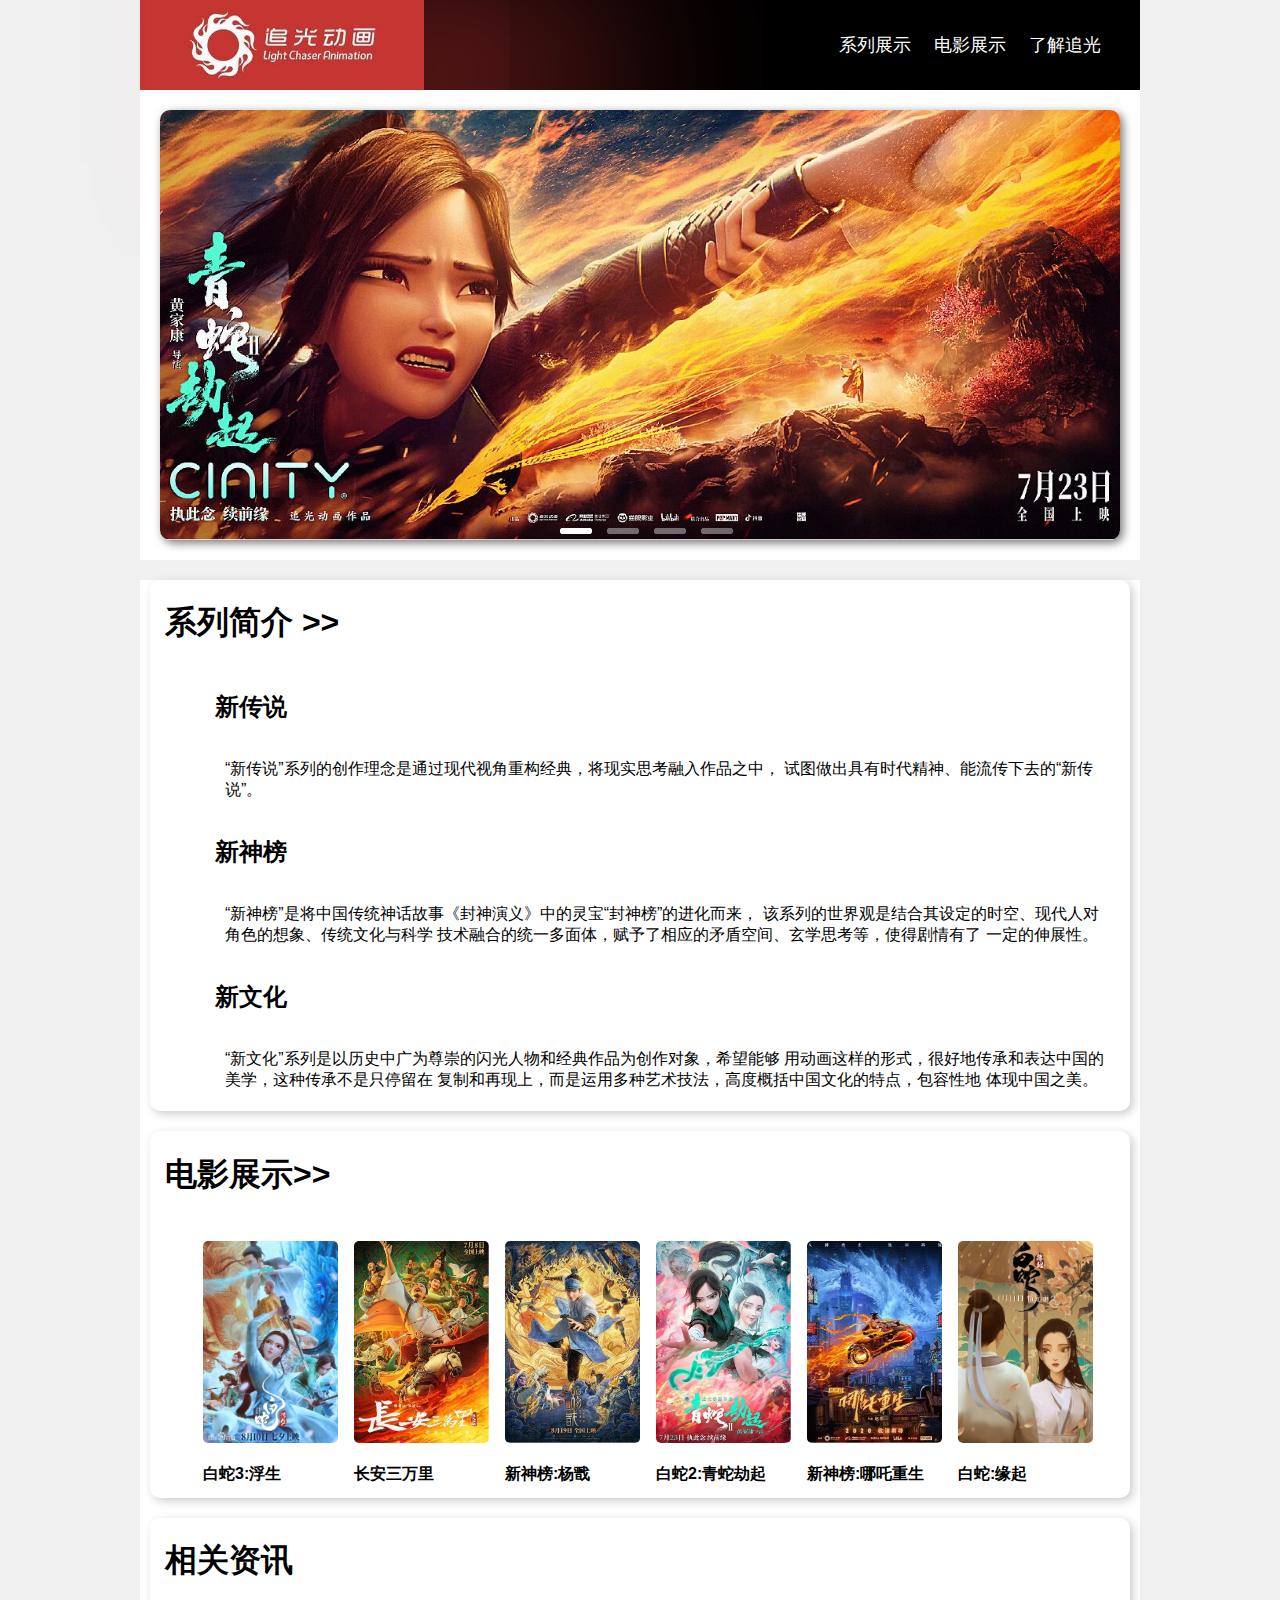
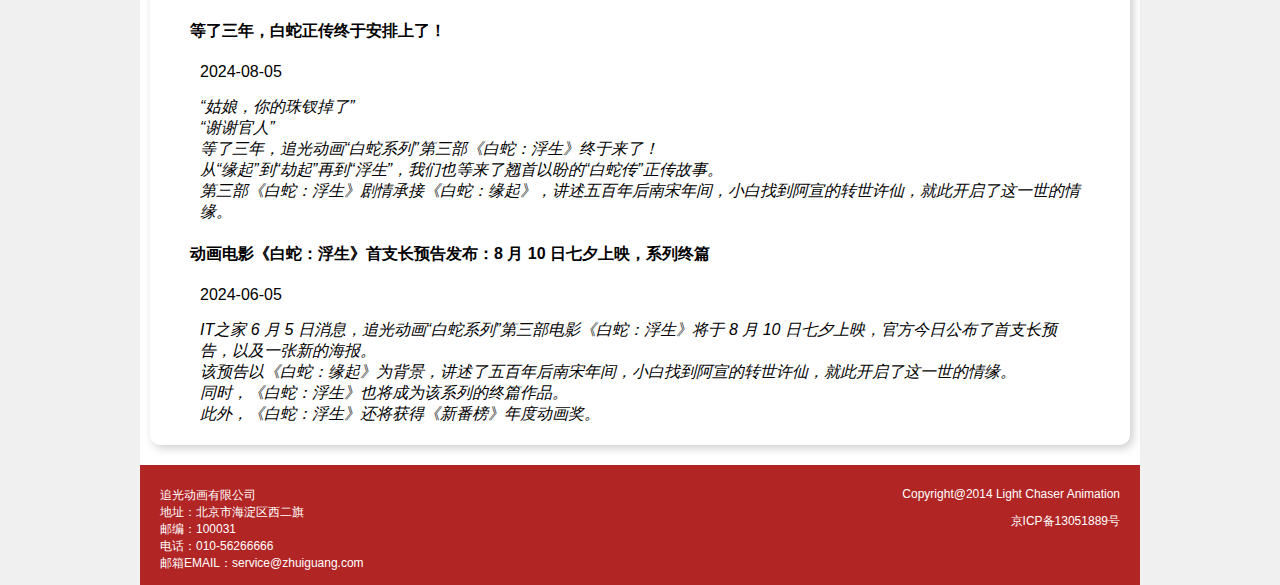
<file: index.html>
<!DOCTYPE html>
<html lang="en">
<head>
    <meta charset="UTF-8">
    <meta name="viewport" content="width=device-width, initial-scale=1.0">
    <title>我的追光</title>
    <link rel="stylesheet" href="css\index.css">
    <link rel="stylesheet" href="css\index_header.css">
    <link rel="stylesheet" href="css\index_banner.css">
    <script type="text/javascript" src="js\index_banner.js"></script>
    <link rel="stylesheet" href="css\index_content.css">
    <link rel="stylesheet" href="css\index_footer.css">
</head>
<body>
    <div id="header">
        <div class="logo">
            <a href="http://www.zhuiguang.com/">
                <img src="images\zg_logo1.jpg" alt="loge" title="前往官网">
            </a>
        </div>
        <div class="nav">
            <div class="nav_item">
                <a href="series.html">系列展示</a>
            </div>
            <div class="nav_item">
                <a href="movies.html">电影展示</a>
            </div>
            <div class="nav_item">
                <a href="aboutus.html">了解追光</a>
            </div>
        </div>
    </div>
    <div id="banner">
        <div class="banner_pic" id="=banner_pic">
            <div class="current">
                <img src="images\baishe2-4.jpg" alt="白蛇2:青蛇劫起">
            </div>
            <div class="pic">
                <img src="images\baishe3-5.jpg" alt="白蛇3:浮生">
            </div>
            <div class="pic">
                <img src="images\changan-01.jpg" alt="长安三万里">
            </div>
            <div class="pic">
                <img src="images\yangjian-1.jpg" alt="新神榜:杨戬">
            </div>
        </div>
        <ol id="button">
            <li class="current"></li>
            <li class="but"></li>
            <li class="but"></li>
            <li class="but"></li>
        </ol>
    </div>
    <div id="content">
        <div class="series">
            <div class="part_title">
                <a href="series.html">
                    <h1>系列简介 >></h1>
                </a>
            </div>
            <div class="series_item">
                <a href="series.html#series1">
                    <div class="series_title">
                        <h2>新传说</h2>
                    </div>
                    <div class="series_info">
                        <p>“新传说”系列的创作理念是通过现代视角重构经典，将现实思考融入作品之中，
                            试图做出具有时代精神、能流传下去的“新传说”。</p>
                    </div>
                </a>
            </div>
            <div class="series_item">
                <a href="series.html#series2">
                    <div class="series_title">
                        <h2>新神榜</h2>
                    </div>
                    <div class="series_info">
                        <p>“新神榜”是将中国传统神话故事《封神演义》中的灵宝“封神榜”的进化而来，
                            该系列的世界观是结合其设定的时空、现代人对角色的想象、传统文化与科学
                            技术融合的统一多面体，赋予了相应的矛盾空间、玄学思考等，使得剧情有了
                            一定的伸展性。</p>
                    </div>
                </a>
            </div>
            <div class="series_item">
                <a href="series.html#series3">
                    <div class="series_title">
                        <h2>新文化</h2>
                    </div>
                    <div class="series_info">
                        <p>“新文化”系列是以历史中广为尊崇的闪光人物和经典作品为创作对象，希望能够
                            用动画这样的形式，很好地传承和表达中国的美学，这种传承不是只停留在
                            复制和再现上，而是运用多种艺术技法，高度概括中国文化的特点，包容性地
                            体现中国之美。</p>
                    </div>
                </a>
            </div>
        </div>
        <div class="movies">
            <div class="part_title">
                <a href="movies.html">
                    <h1>电影展示>></h1>
                </a>
            </div>
            <div class="movies_list">
                <div class="movies_list_item">
                    <a href="movie_baishe3.html">
                        <div class="movies_list_item_pic">
                            <img src="images\baishe3-1.png" alt="白蛇3:浮生">
                        </div>
                        <div class="movies_list_item_name">
                            <h4>白蛇3:浮生</h4>
                        </div>
                    </a>
                </div>
                <div class="movies_list_item">
                    <a href="movie_baishe3.html">
                        <div class="movies_list_item_pic">
                            <img src="images\changan-1(1).jpg" alt="长安三万里">
                        </div>
                        <div class="movies_list_item_name">
                            <h4>长安三万里</h4>
                        </div>
                    </a>
                </div>
                <div class="movies_list_item">
                    <a href="movie_baishe3.html">
                        <div class="movies_list_item_pic">
                            <img src="images\yangjian-2(1).jpg" alt="新神榜:杨戬">
                        </div>
                        <div class="movies_list_item_name">
                            <h4>新神榜:杨戬</h4>
                        </div>
                    </a> 
                </div>
                <div class="movies_list_item">
                    <a href="movie_baishe2.html">
                        <div class="movies_list_item_pic">
                            <img src="images\baishe2-2.jpg" alt="白蛇2:青蛇劫起">
                        </div>
                        <div class="movies_list_item_name">
                            <h4>白蛇2:青蛇劫起</h4>
                        </div>
                    </a>
                </div>
                <div class="movies_list_item">
                    <a href="movie_baishe2.html">
                        <div class="movies_list_item_pic">
                            <img src="images\nezha-1(1).jpg" alt="新神榜:哪吒重生">
                        </div>
                        <div class="movies_list_item_name">
                            <h4>新神榜:哪吒重生</h4>
                        </div>
                    </a>
                </div>
                <div class="movies_list_item">
                    <a href="movie_baishe1.html">
                        <div class="movies_list_item_pic">
                            <img src="images\baishe1-2.jpg" alt="白蛇:缘起">
                        </div>
                        <div class="movies_list_item_name">
                            <h4>白蛇:缘起</h4>
                        </div>
                    </a>
                </div>
            </div>
        </div>
        <div class="news">
            <div class="part_title">
                <h1>相关资讯</h1>
            </div>
            <div class="news_list">
                <div class="news_list_item">
                    <div class="news_list_item_headline">
                        <h4>等了三年，白蛇正传终于安排上了！</h4>
                    </div>
                    <div class="news_list_item_time">
                        <p>2024-08-05</p>
                    </div>
                    <div class="news_list_item_content">
                        <a href="https://news.qq.com/rain/a/20240805A03J7S00">
                            <p>
                                “姑娘，你的珠钗掉了”<br>
                                “谢谢官人”<br>
                                等了三年，追光动画“白蛇系列”第三部《白蛇：浮生》终于来了！<br>
                                从“缘起”到“劫起”再到“浮生”，我们也等来了翘首以盼的“白蛇传”正传故事。<br>
                                第三部《白蛇：浮生》剧情承接《白蛇：缘起》，讲述五百年后南宋年间，小白找到阿宣的转世许仙，就此开启了这一世的情缘。<br>
                            </p>
                        </a>
                    </div>
                </div>
                <div class="news_list_item">
                    <div class="news_list_item_headline">
                        <h4>动画电影《白蛇：浮生》首支长预告发布：8 月 10 日七夕上映，系列终篇</h4>
                    </div>
                    <div class="news_list_item_time">
                        <p>2024-06-05</p>
                    </div>
                    <div class="news_list_item_content">
                        <a href="https://finance.sina.com.cn/tech/digi/2024-06-05/doc-inaxryqf2524715.shtml">
                            <p>
                                IT之家 6 月 5 日消息，追光动画“白蛇系列”第三部电影《白蛇：浮生》将于 8 月 10 日七夕上映，官方今日公布了首支长预告，以及一张新的海报。<br>
                                该预告以《白蛇：缘起》为背景，讲述了五百年后南宋年间，小白找到阿宣的转世许仙，就此开启了这一世的情缘。<br>
                                同时，《白蛇：浮生》也将成为该系列的终篇作品。<br>
                                此外，《白蛇：浮生》还将获得《新番榜》年度动画奖。<br>
                            </p>
                        </a>
                    </div>
                </div>
        </div>
    </div>
    <div id="footer">
        <div class="firm_info">
            <p>
                追光动画有限公司<br>
                地址：北京市海淀区西二旗<br>
                邮编：100031<br>
                电话：010-56266666<br>
                邮箱EMAIL：service@zhuiguang.com<br>
            </p>
        </div>
        <div class="webpage_info">
            <p>Copyright@2014 Light Chaser Animation</p>
            <p>京ICP备13051889号</p>
        </div>
    </div>
</body>
</html>
</file>
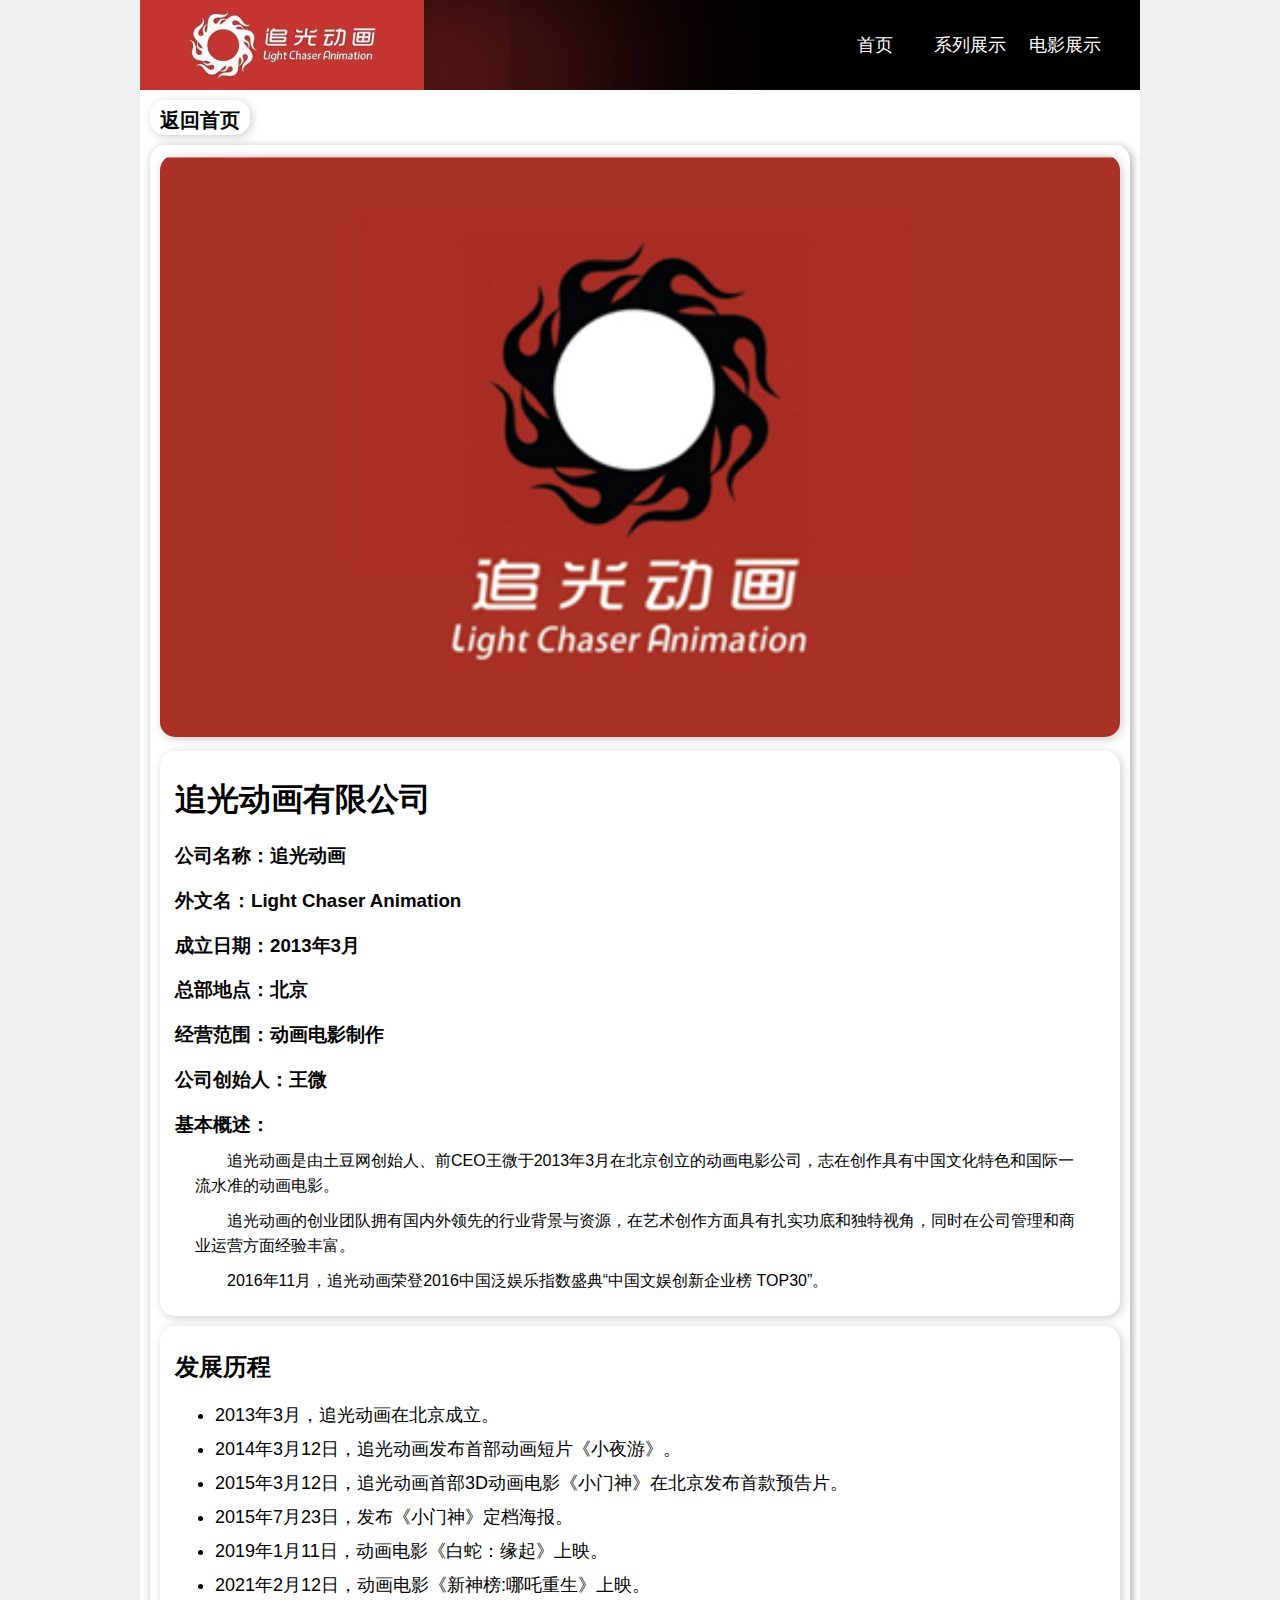
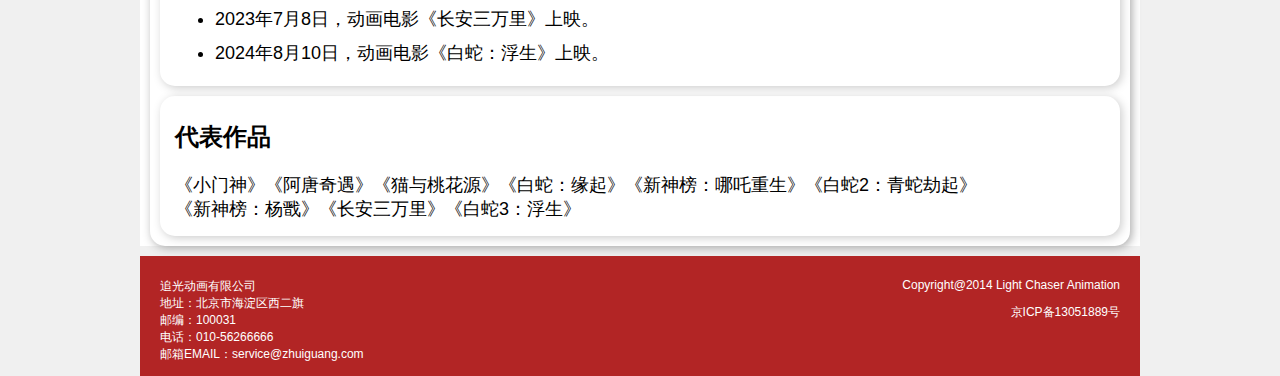
<file: aboutus.html>
<!DOCTYPE html>
<html lang="en">
<head>
    <meta charset="UTF-8">
    <meta name="viewport" content="width=device-width, initial-scale=1.0">
    <title>电影-白蛇3</title>
    <link rel="stylesheet" href="css\aboutus.css">
    <link rel="stylesheet" href="css\index_header.css">
    <link rel="stylesheet" href="css\aboutus_content.css">
    <link rel="stylesheet" href="css\index_footer.css">
</head>
<body>
    <div id="header">
        <div class="logo">
            <a href="http://www.zhuiguang.com/">
                <img src="images\zg_logo1.jpg" alt="loge" title="前往官网">
            </a>
        </div>
        <div class="nav">
            <div class="nav_item">
                <a href="index.html">首页</a>
            </div>
            <div class="nav_item">
                <a href="series.html">系列展示</a>
            </div>
            <div class="nav_item">
                <a href="movies.html">电影展示</a>
            </div>
        </div>
    </div>
    <div id="content">
        <div class="backward">
            <a href="index.html">
                <p>返回首页</p>
            </a>
        </div>
        <div class="firm_introduction">
            <div class="logo_pic">
                <img src="images\zg_background1.png" alt="loge_pic">
            </div>
            <div class="basic_info">
                <h1>追光动画有限公司</h1>
                <h3>公司名称：追光动画</h3>
                <h3>外文名：Light Chaser Animation</h3>
                <h3>成立日期：2013年3月</h3>
                <h3>总部地点：北京</h3>
                <h3>经营范围：动画电影制作</h3>
                <h3>公司创始人：王微</h3>
                <h3>基本概述：
                    <p>
                        追光动画是由土豆网创始人、前CEO王微于2013年3月在北京创立的动画电影公司，志在创作具有中国文化特色和国际一流水准的动画电影。
                    </p>
                    <p>
                        追光动画的创业团队拥有国内外领先的行业背景与资源，在艺术创作方面具有扎实功底和独特视角，同时在公司管理和商业运营方面经验丰富。
                    </p>
                    <p>
                        2016年11月，追光动画荣登2016中国泛娱乐指数盛典“中国文娱创新企业榜 TOP30”。
                    </p>
                </h3>
            </div>
            <div class="development_history">
                <h2>发展历程</h2>
                <ul>
                    <li>2013年3月，追光动画在北京成立。</li>
                    <li>2014年3月12日，追光动画发布首部动画短片《小夜游》。</li>
                    <li>2015年3月12日，追光动画首部3D动画电影《小门神》在北京发布首款预告片。</li>
                    <li>2015年7月23日，发布《小门神》定档海报。</li>
                    <li>2019年1月11日，动画电影《白蛇：缘起》上映。</li>
                    <li>2021年2月12日，动画电影《新神榜:哪吒重生》上映。</li>
                    <li>2023年7月8日，动画电影《长安三万里》上映。</li>
                    <li>2024年8月10日，动画电影《白蛇：浮生》上映。</li>
                </ul>
            </div>
            <div class="representative_works">
                <h2>代表作品</h2>
                <p>
                    《小门神》《阿唐奇遇》《猫与桃花源》《白蛇：缘起》《新神榜：哪吒重生》《白蛇2：青蛇劫起》<br>《新神榜：杨戬》《长安三万里》《白蛇3：浮生》
                </p>
            </div>
        </div>
    </div>
    <div id="footer">
        <div class="firm_info">
            <p>
                追光动画有限公司<br>
                地址：北京市海淀区西二旗<br>
                邮编：100031<br>
                电话：010-56266666<br>
                邮箱EMAIL：service@zhuiguang.com<br>
            </p>
        </div>
        <div class="webpage_info">
            <p>Copyright@2014 Light Chaser Animation</p>
            <p>京ICP备13051889号</p>
        </div>
    </div>
</body>
</html>
</file>
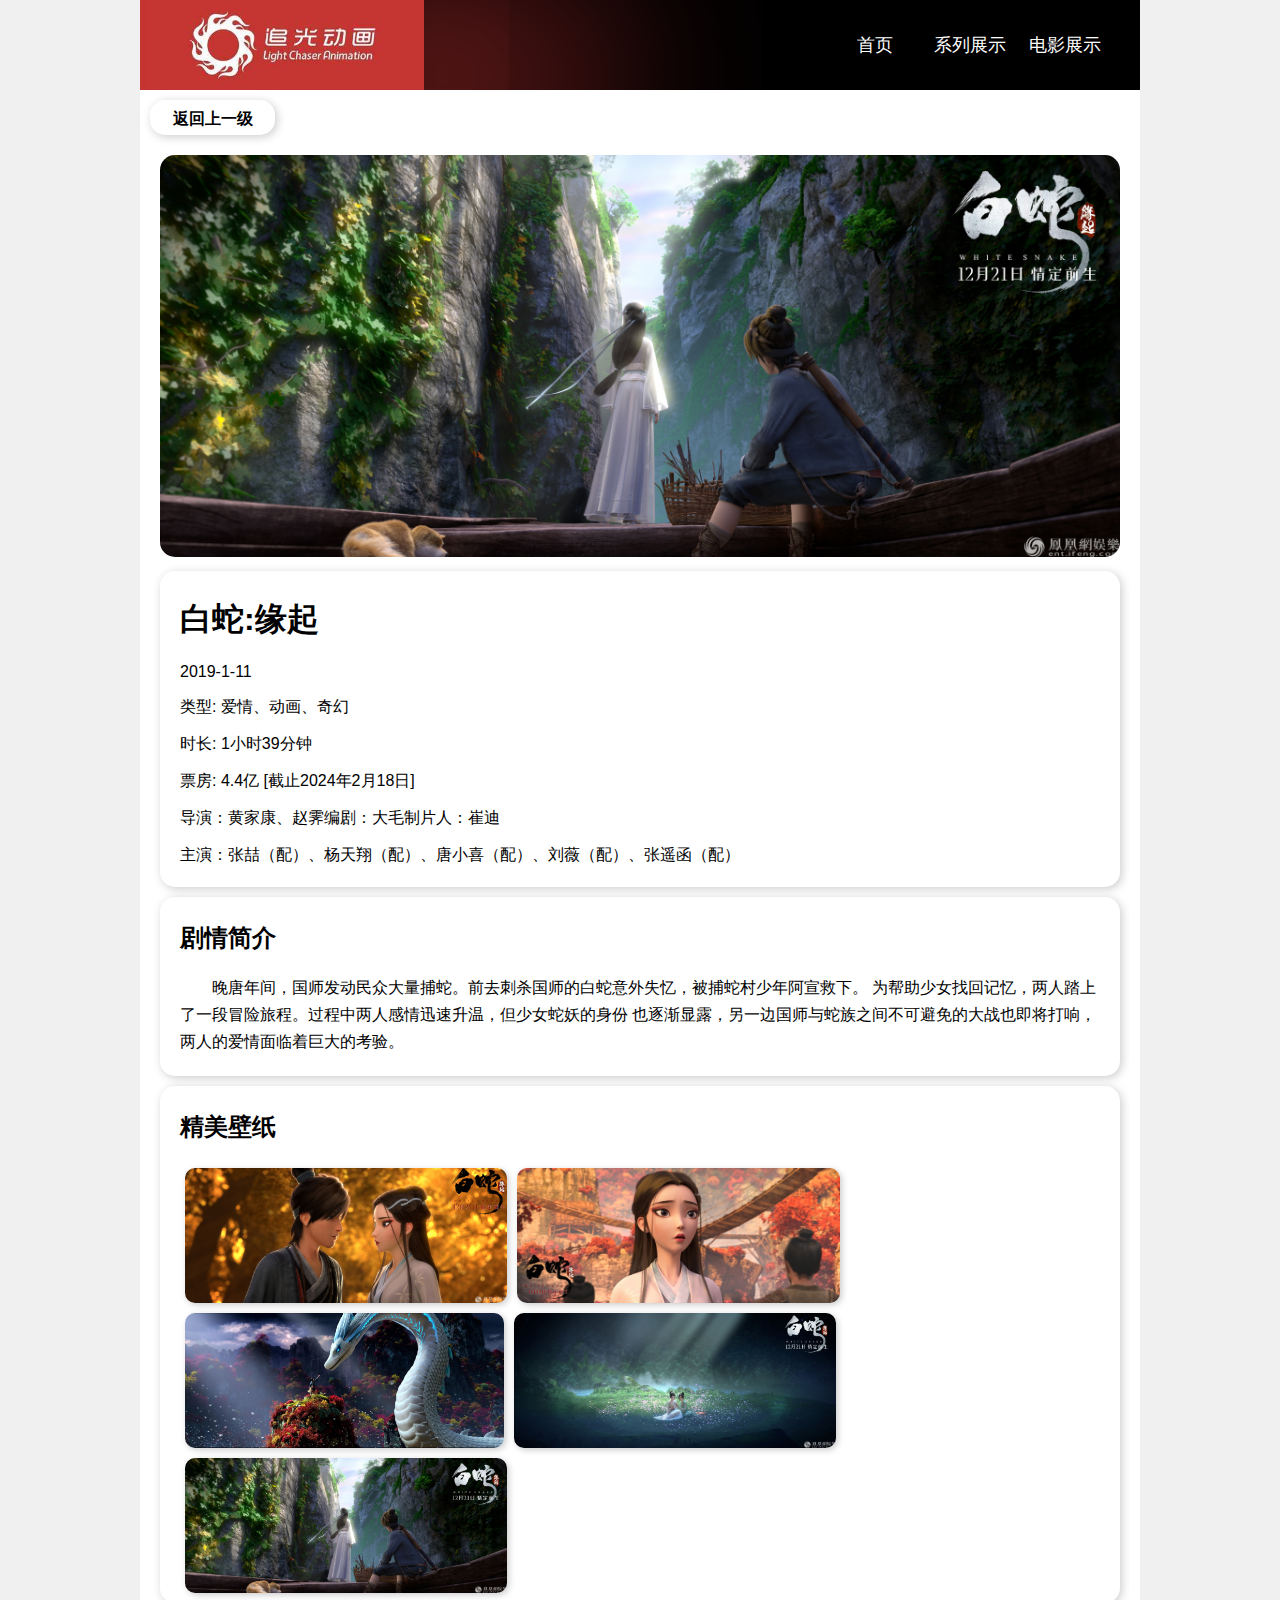
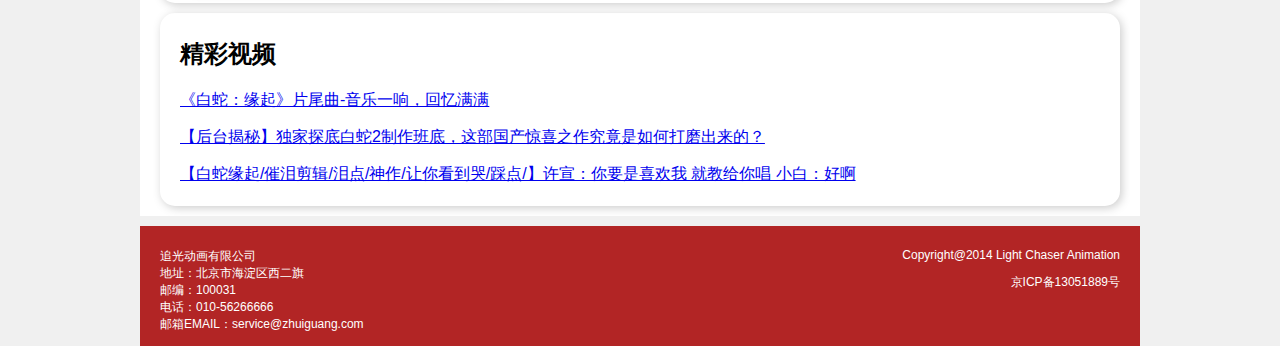
<file: movie_baishe1.html>
<!DOCTYPE html>
<html lang="en">
<head>
    <meta charset="UTF-8">
    <meta name="viewport" content="width=device-width, initial-scale=1.0">
    <title>电影-白蛇3</title>
    <link rel="stylesheet" href="css\movie_body.css">
    <link rel="stylesheet" href="css\index_header.css">
    <link rel="stylesheet" href="css\movie_page_content.css">
    <link rel="stylesheet" href="css\index_footer.css">
</head>
<body>
    <div id="header">
        <div class="logo">
            <a href="http://www.zhuiguang.com/">
                <img src="images\zg_logo1.jpg" alt="loge" title="前往官网">
            </a>
        </div>
        <div class="nav">
            <div class="nav_item">
                <a href="index.html">首页</a>
            </div>
            <div class="nav_item">
                <a href="series.html">系列展示</a>
            </div>
            <div class="nav_item">
                <a href="movies.html">电影展示</a>
            </div>
        </div>
    </div>
    <div id="content">
        <div class="backward">
            <a href="movies.html">
                <p>返回上一级</p>
            </a>
        </div>
        <div class="movie_info">
            <div class="movie_poster">
                <img src="images\baishe1-05.jpg" alt="poster">
            </div>
            <div class="movie_entire_info">
                <h1>白蛇:缘起</h1>
                <p><span>2019-1-11</span></p>
                <p><span>类型: 爱情、动画、奇幻</span></p>
                <p><span>时长: 1小时39分钟</span></p>
                <p><span>票房: 4.4亿 [截止2024年2月18日]</span></p>
                <p><span>导演：黄家康、赵霁</span><span>编剧：大毛</span><span>制片人：崔迪</span></p>
                <p><span>主演：张喆（配）、杨天翔（配）、唐小喜（配）、刘薇（配）、张遥函（配）</span></p>
            </div>
            <div class="movie_polt">
                <h2>剧情简介</h2>
                <p>
                    晚唐年间，国师发动民众大量捕蛇。前去刺杀国师的白蛇意外失忆，被捕蛇村少年阿宣救下。
                    为帮助少女找回记忆，两人踏上了一段冒险旅程。过程中两人感情迅速升温，但少女蛇妖的身份
                    也逐渐显露，另一边国师与蛇族之间不可避免的大战也即将打响，两人的爱情面临着巨大的考验。
                </p>
            </div>
            <div class="movie_picture">
                <h2>精美壁纸</h2>
                <div class="movie_picture_list">
                    <div class="movie_picture_list_item">
                        <img src="images\baishe1-01.jpg" alt="photo">
                    </div>
                    <div class="movie_picture_list_item">
                        <img src="images\baishe1-02.jpg" alt="photo">
                    </div>
                    <div class="movie_picture_list_item">
                        <img src="images\baishe1-03.jpg" alt="photo">
                    </div>
                    <div class="movie_picture_list_item">
                        <img src="images\baishe1-04.jpg" alt="photo">
                    </div>
                    <div class="movie_picture_list_item">
                        <img src="images\baishe1-05.jpg" alt="photo">
                    </div>
                </div>
            </div>
            <div class="movie_clips">
                <h2>精彩视频</h2>
                <p>
                    <a href="https://www.bilibili.com/video/BV1Nb411z72m/?share_source=copy_web&vd_source=f0258079f6bedf9507a30373d4ab6f98">
                        《白蛇：缘起》片尾曲-音乐一响，回忆满满
                    </a>
                </p>
                <p>
                    <a href="https://www.bilibili.com/video/BV1Af4y157aj/?share_source=copy_web&vd_source=f0258079f6bedf9507a30373d4ab6f98">
                        【后台揭秘】独家探底白蛇2制作班底，这部国产惊喜之作究竟是如何打磨出来的？
                    </a>
                </p>
                <p>
                    <a href="https://www.bilibili.com/video/BV1eb411i7PJ/?share_source=copy_web&vd_source=f0258079f6bedf9507a30373d4ab6f98">
                        【白蛇缘起/催泪剪辑/泪点/神作/让你看到哭/踩点/】许宣：你要是喜欢我 就教给你唱 小白：好啊
                    </a>
                </p>
            </div>
        </div>
    </div>
    <div id="footer">
        <div class="firm_info">
            <p>
                追光动画有限公司<br>
                地址：北京市海淀区西二旗<br>
                邮编：100031<br>
                电话：010-56266666<br>
                邮箱EMAIL：service@zhuiguang.com<br>
            </p>
        </div>
        <div class="webpage_info">
            <p>Copyright@2014 Light Chaser Animation</p>
            <p>京ICP备13051889号</p>
        </div>
    </div>
</body>
</html>
</file>
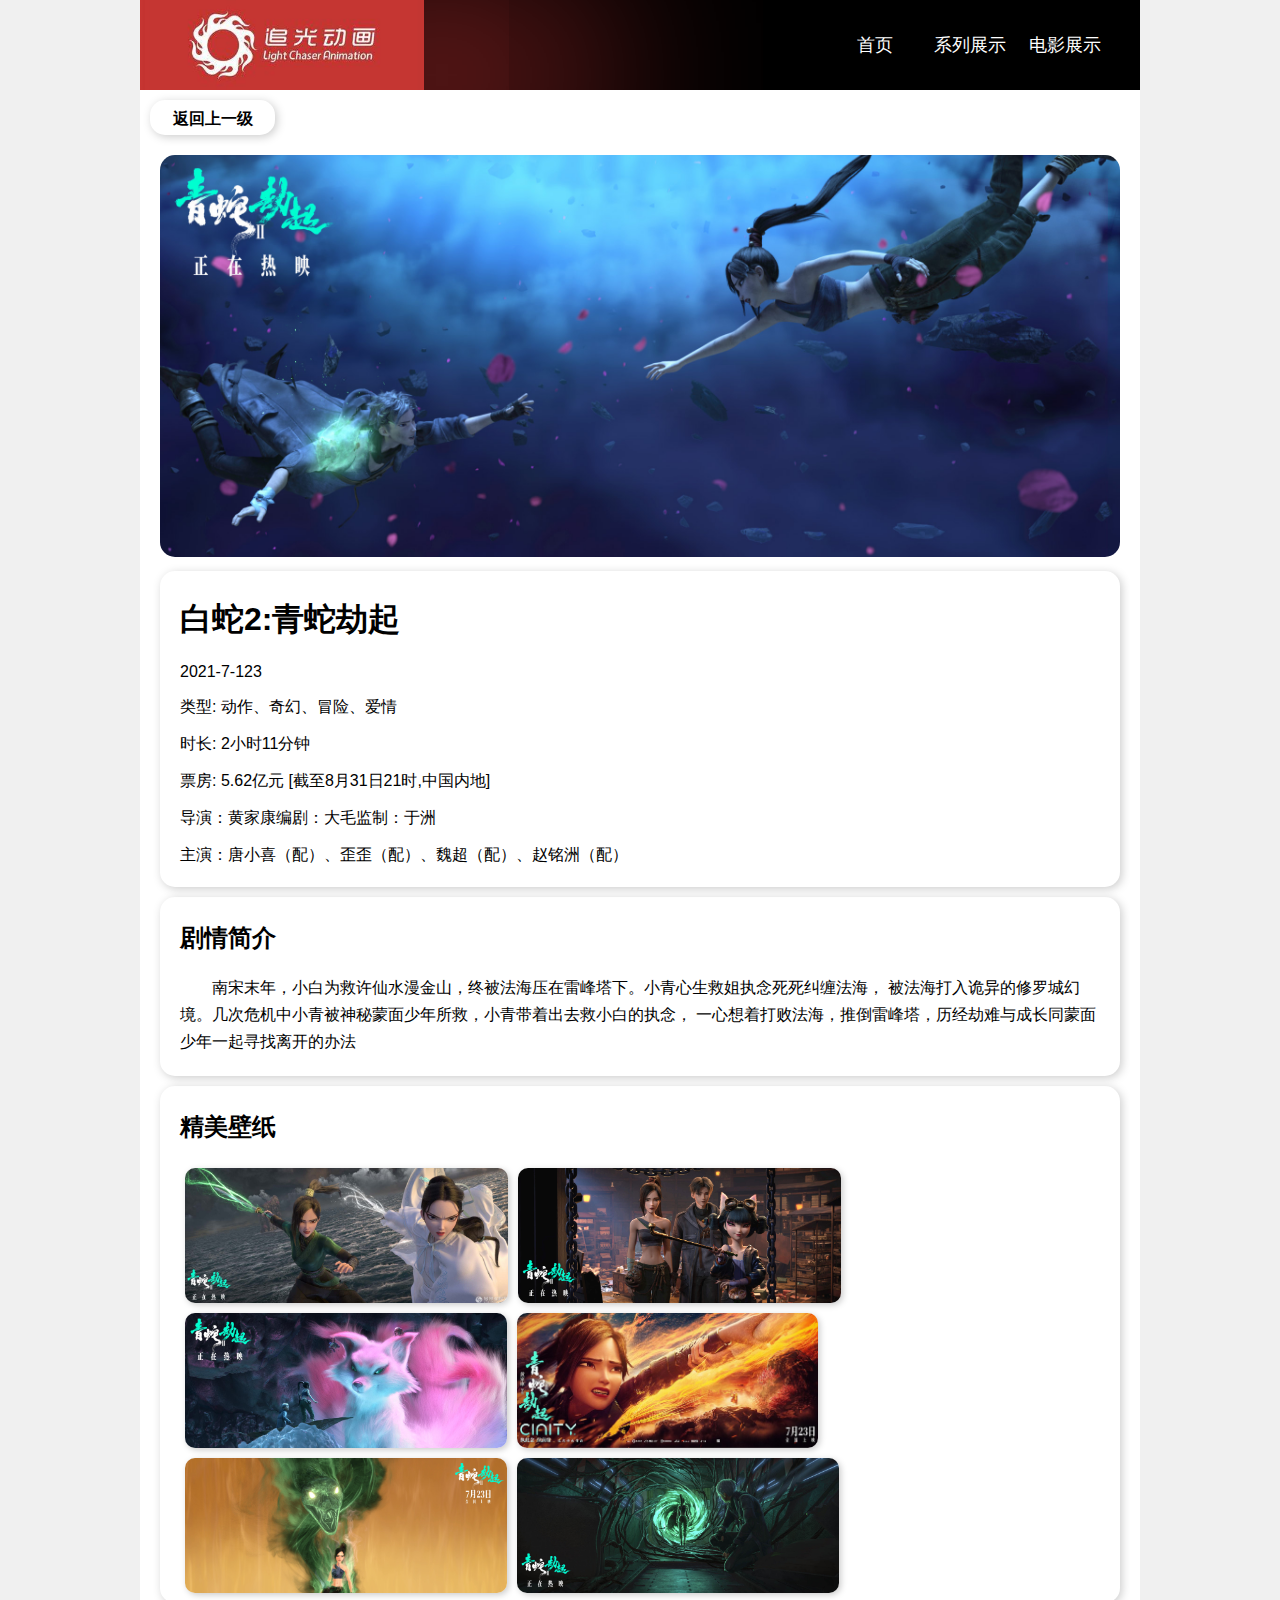
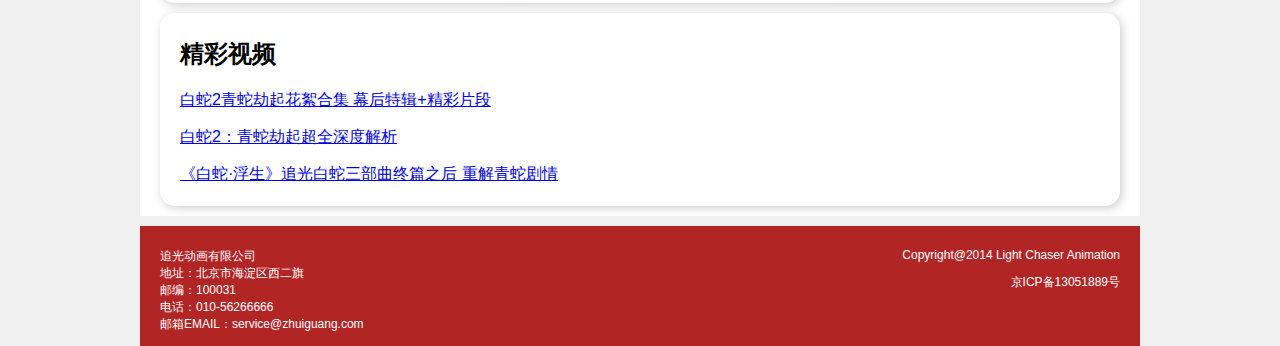
<file: movie_baishe2.html>
<!DOCTYPE html>
<html lang="en">
<head>
    <meta charset="UTF-8">
    <meta name="viewport" content="width=device-width, initial-scale=1.0">
    <title>电影-白蛇2</title>
    <link rel="stylesheet" href="css\movie_body.css">
    <link rel="stylesheet" href="css\index_header.css">
    <link rel="stylesheet" href="css\movie_page_content.css">
    <link rel="stylesheet" href="css\index_footer.css">
</head>
<body>
    <div id="header">
        <div class="logo">
            <a href="http://www.zhuiguang.com/">
                <img src="images\zg_logo1.jpg" alt="loge" title="前往官网">
            </a>
        </div>
        <div class="nav">
            <div class="nav_item">
                <a href="index.html">首页</a>
            </div>
            <div class="nav_item">
                <a href="series.html">系列展示</a>
            </div>
            <div class="nav_item">
                <a href="movies.html">电影展示</a>
            </div>
        </div>
    </div>
    <div id="content">
        <div class="backward">
            <a href="movies.html">
                <p>返回上一级</p>
            </a>
        </div>
        <div class="movie_info">
            <div class="movie_poster">
                <img src="images\baishe2-06.jpg" alt="poster">
            </div>
            <div class="movie_entire_info">
                <h1>白蛇2:青蛇劫起</h1>
                <p><span>2021-7-123</span></p>
                <p><span>类型: 动作、奇幻、冒险、爱情</span></p>
                <p><span>时长: 2小时11分钟</span></p>
                <p><span>票房: 5.62亿元 [截至8月31日21时,中国内地]</span></p>
                <p><span>导演：黄家康</span><span>编剧：大毛</span><span>监制：于洲</span></p>
                <p><span>主演：唐小喜（配）、歪歪（配）、魏超（配）、赵铭洲（配）</span></p>
            </div>
            <div class="movie_polt">
                <h2>剧情简介</h2>
                <p>
                    南宋末年，小白为救许仙水漫金山，终被法海压在雷峰塔下。小青心生救姐执念死死纠缠法海，
                    被法海打入诡异的修罗城幻境。几次危机中小青被神秘蒙面少年所救，小青带着出去救小白的执念，
                    一心想着打败法海，推倒雷峰塔，历经劫难与成长同蒙面少年一起寻找离开的办法
                </p>
            </div>
            <div class="movie_picture">
                <h2>精美壁纸</h2>
                <div class="movie_picture_list">
                    <div class="movie_picture_list_item">
                        <img src="images\baishe2-01.jpg" alt="photo">
                    </div>
                    <div class="movie_picture_list_item">
                        <img src="images\baishe2-02.jpg" alt="photo">
                    </div>
                    <div class="movie_picture_list_item">
                        <img src="images\baishe2-03.jpg" alt="photo">
                    </div>
                    <div class="movie_picture_list_item">
                        <img src="images\baishe2-4.jpg" alt="photo">
                    </div>
                    <div class="movie_picture_list_item">
                        <img src="images\baishe2-05.jpg" alt="photo">
                    </div>
                    <div class="movie_picture_list_item">
                        <img src="images\baishe2-07.jpg" alt="photo">
                    </div>
                </div>
            </div>
            <div class="movie_clips">
                <h2>精彩视频</h2>
                <p>
                    <a href="https://www.bilibili.com/video/BV1GJqsYoEp6/?share_source=copy_web&vd_source=f0258079f6bedf9507a30373d4ab6f98">
                        白蛇2青蛇劫起花絮合集 幕后特辑+精彩片段
                    </a>
                </p>
                <p>
                    <a href="https://www.bilibili.com/video/BV1eP4y1t7iF/?share_source=copy_web&vd_source=f0258079f6bedf9507a30373d4ab6f98">
                        白蛇2：青蛇劫起超全深度解析
                    </a>
                </p>
                <p>
                    <a href="https://www.bilibili.com/video/BV1rHY7etErs/?share_source=copy_web&vd_source=f0258079f6bedf9507a30373d4ab6f98">
                        《白蛇·浮生》追光白蛇三部曲终篇之后 重解青蛇剧情
                    </a>
                </p>
            </div>
        </div>
    </div>
    <div id="footer">
        <div class="firm_info">
            <p>
                追光动画有限公司<br>
                地址：北京市海淀区西二旗<br>
                邮编：100031<br>
                电话：010-56266666<br>
                邮箱EMAIL：service@zhuiguang.com<br>
            </p>
        </div>
        <div class="webpage_info">
            <p>Copyright@2014 Light Chaser Animation</p>
            <p>京ICP备13051889号</p>
        </div>
    </div>
</body>
</html>
</file>
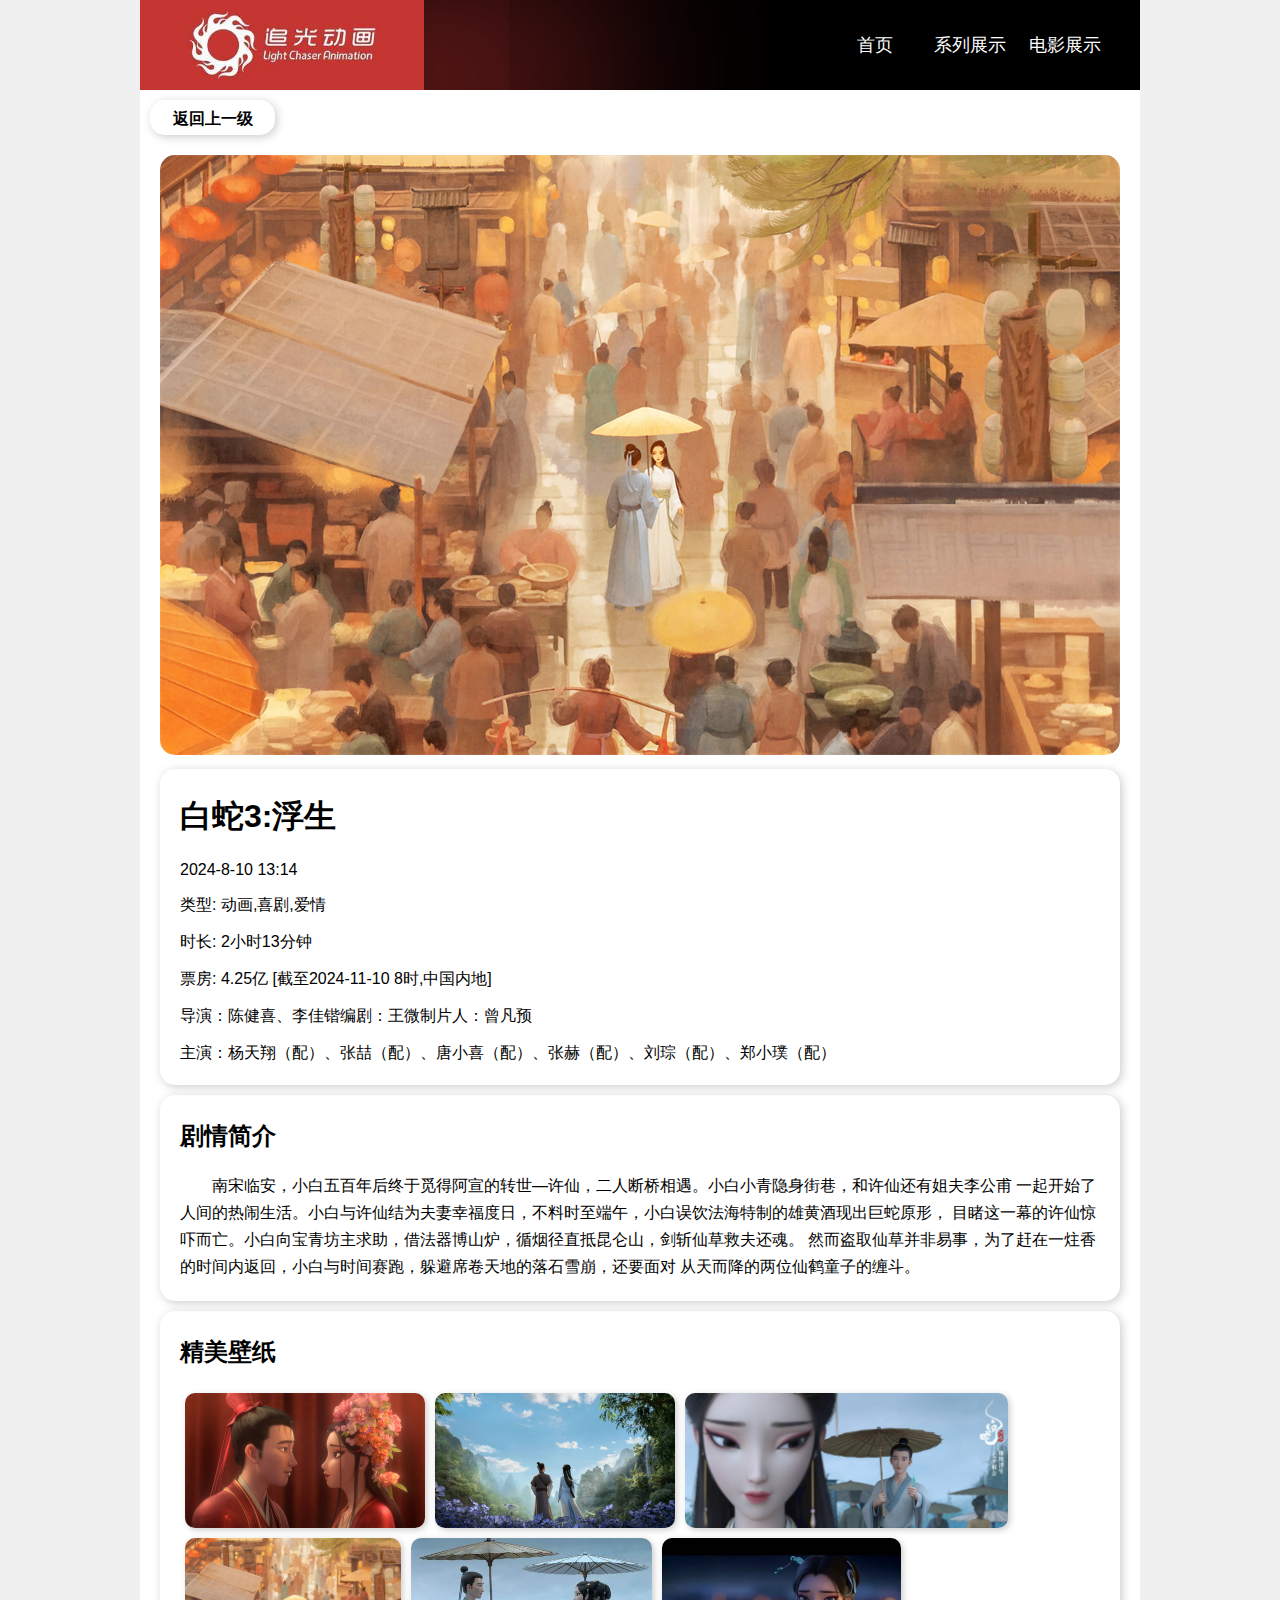
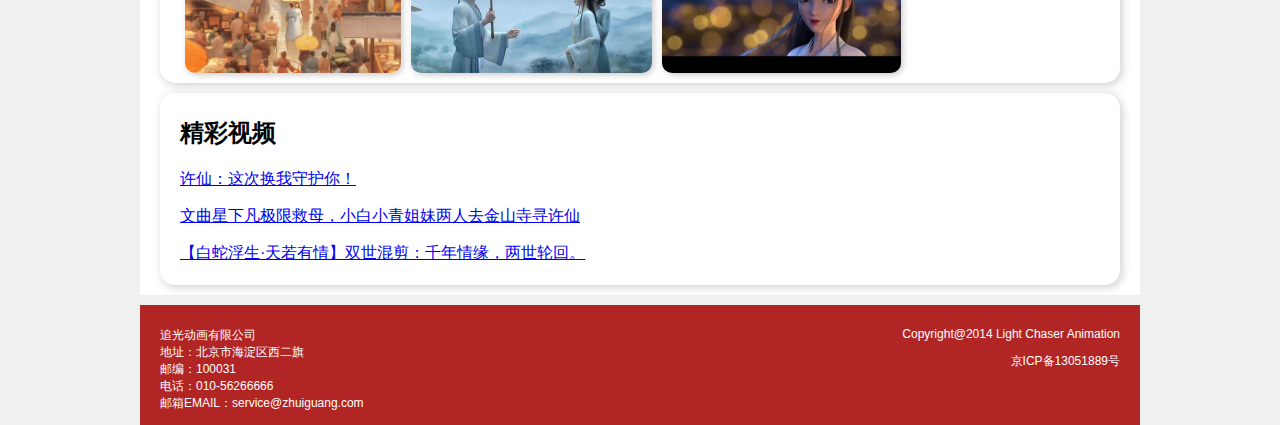
<file: movie_baishe3.html>
<!DOCTYPE html>
<html lang="en">
<head>
    <meta charset="UTF-8">
    <meta name="viewport" content="width=device-width, initial-scale=1.0">
    <title>电影-白蛇3</title>
    <link rel="stylesheet" href="css\movie_body.css">
    <link rel="stylesheet" href="css\index_header.css">
    <link rel="stylesheet" href="css\movie_page_content.css">
    <link rel="stylesheet" href="css\index_footer.css">
</head>
<body>
    <div id="header">
        <div class="logo">
            <a href="http://www.zhuiguang.com/">
                <img src="images\zg_logo1.jpg" alt="loge" title="前往官网">
            </a>
        </div>
        <div class="nav">
            <div class="nav_item">
                <a href="index.html">首页</a>
            </div>
            <div class="nav_item">
                <a href="series.html">系列展示</a>
            </div>
            <div class="nav_item">
                <a href="movies.html">电影展示</a>
            </div>
        </div>
    </div>
    <div id="content">
        <div class="backward">
            <a href="movies.html">
                <p>返回上一级</p>
            </a>
        </div>
        <div class="movie_info">
            <div class="movie_poster">
                <img src="images\baishe3-07.jpg" alt="poster">
            </div>
            <div class="movie_entire_info">
                <h1>白蛇3:浮生</h1>
                <p><span>2024-8-10 13:14</span></p>
                <p><span>类型: 动画,喜剧,爱情</span></p>
                <p><span>时长: 2小时13分钟</span></p>
                <p><span>票房: 4.25亿 [截至2024-11-10 8时,中国内地]</span></p>
                <p><span>导演：陈健喜、李佳锴</span><span>编剧：王微</span><span>制片人：曾凡预</span></p>
                <p><span>主演：杨天翔（配）、张喆（配）、唐小喜（配）、张赫（配）、刘琮（配）、郑小璞（配）</span></p>
            </div>
            <div class="movie_polt">
                <h2>剧情简介</h2>
                <p>
                    南宋临安，小白五百年后终于觅得阿宣的转世—许仙，二人断桥相遇。小白小青隐身街巷，和许仙还有姐夫李公甫
                    一起开始了人间的热闹生活。小白与许仙结为夫妻幸福度日，不料时至端午，小白误饮法海特制的雄黄酒现出巨蛇原形，
                    目睹这一幕的许仙惊吓而亡。小白向宝青坊主求助，借法器博山炉，循烟径直抵昆仑山，剑斩仙草救夫还魂。
                    然而盗取仙草并非易事，为了赶在一炷香的时间内返回，小白与时间赛跑，躲避席卷天地的落石雪崩，还要面对
                    从天而降的两位仙鹤童子的缠斗。
                </p>
            </div>
            <div class="movie_picture">
                <h2>精美壁纸</h2>
                <div class="movie_picture_list">
                    <div class="movie_picture_list_item">
                        <img src="images\baishe3-03.jpg" alt="photo">
                    </div>
                    <div class="movie_picture_list_item">
                        <img src="images\baishe3-01.webp" alt="photo">
                    </div>
                    <div class="movie_picture_list_item">
                        <img src="images\baishe3-05.jpg" alt="photo">
                    </div>
                    <div class="movie_picture_list_item">
                        <img src="images\baishe3-07.jpg" alt="photo">
                    </div>
                    <div class="movie_picture_list_item">
                        <img src="images\baishe3-06.jpg" alt="photo">
                    </div>
                    <div class="movie_picture_list_item">
                        <img src="images\baishe3-04.jpg" alt="photo">
                    </div>
                </div>
            </div>
            <div class="movie_clips">
                <h2>精彩视频</h2>
                <p>
                    <a href="https://www.bilibili.com/video/BV1EMCXYhE49/?share_source=copy_web&vd_source=f0258079f6bedf9507a30373d4ab6f98">
                        许仙：这次换我守护你！
                    </a>
                </p>
                <p>
                    <a href="https://www.bilibili.com/video/BV11GmHYcEey/?share_source=copy_web&vd_source=f0258079f6bedf9507a30373d4ab6f98">
                        文曲星下凡极限救母，小白小青姐妹两人去金山寺寻许仙
                    </a>
                </p>
                <p>
                    <a href="https://www.bilibili.com/video/BV12bpreyEqC/?share_source=copy_web&vd_source=f0258079f6bedf9507a30373d4ab6f98">
                        【白蛇浮生·天若有情】双世混剪：千年情缘，两世轮回。
                    </a>
                </p>
            </div>
        </div>
    </div>
    <div id="footer">
        <div class="firm_info">
            <p>
                追光动画有限公司<br>
                地址：北京市海淀区西二旗<br>
                邮编：100031<br>
                电话：010-56266666<br>
                邮箱EMAIL：service@zhuiguang.com<br>
            </p>
        </div>
        <div class="webpage_info">
            <p>Copyright@2014 Light Chaser Animation</p>
            <p>京ICP备13051889号</p>
        </div>
    </div>
</body>
</html>
</file>
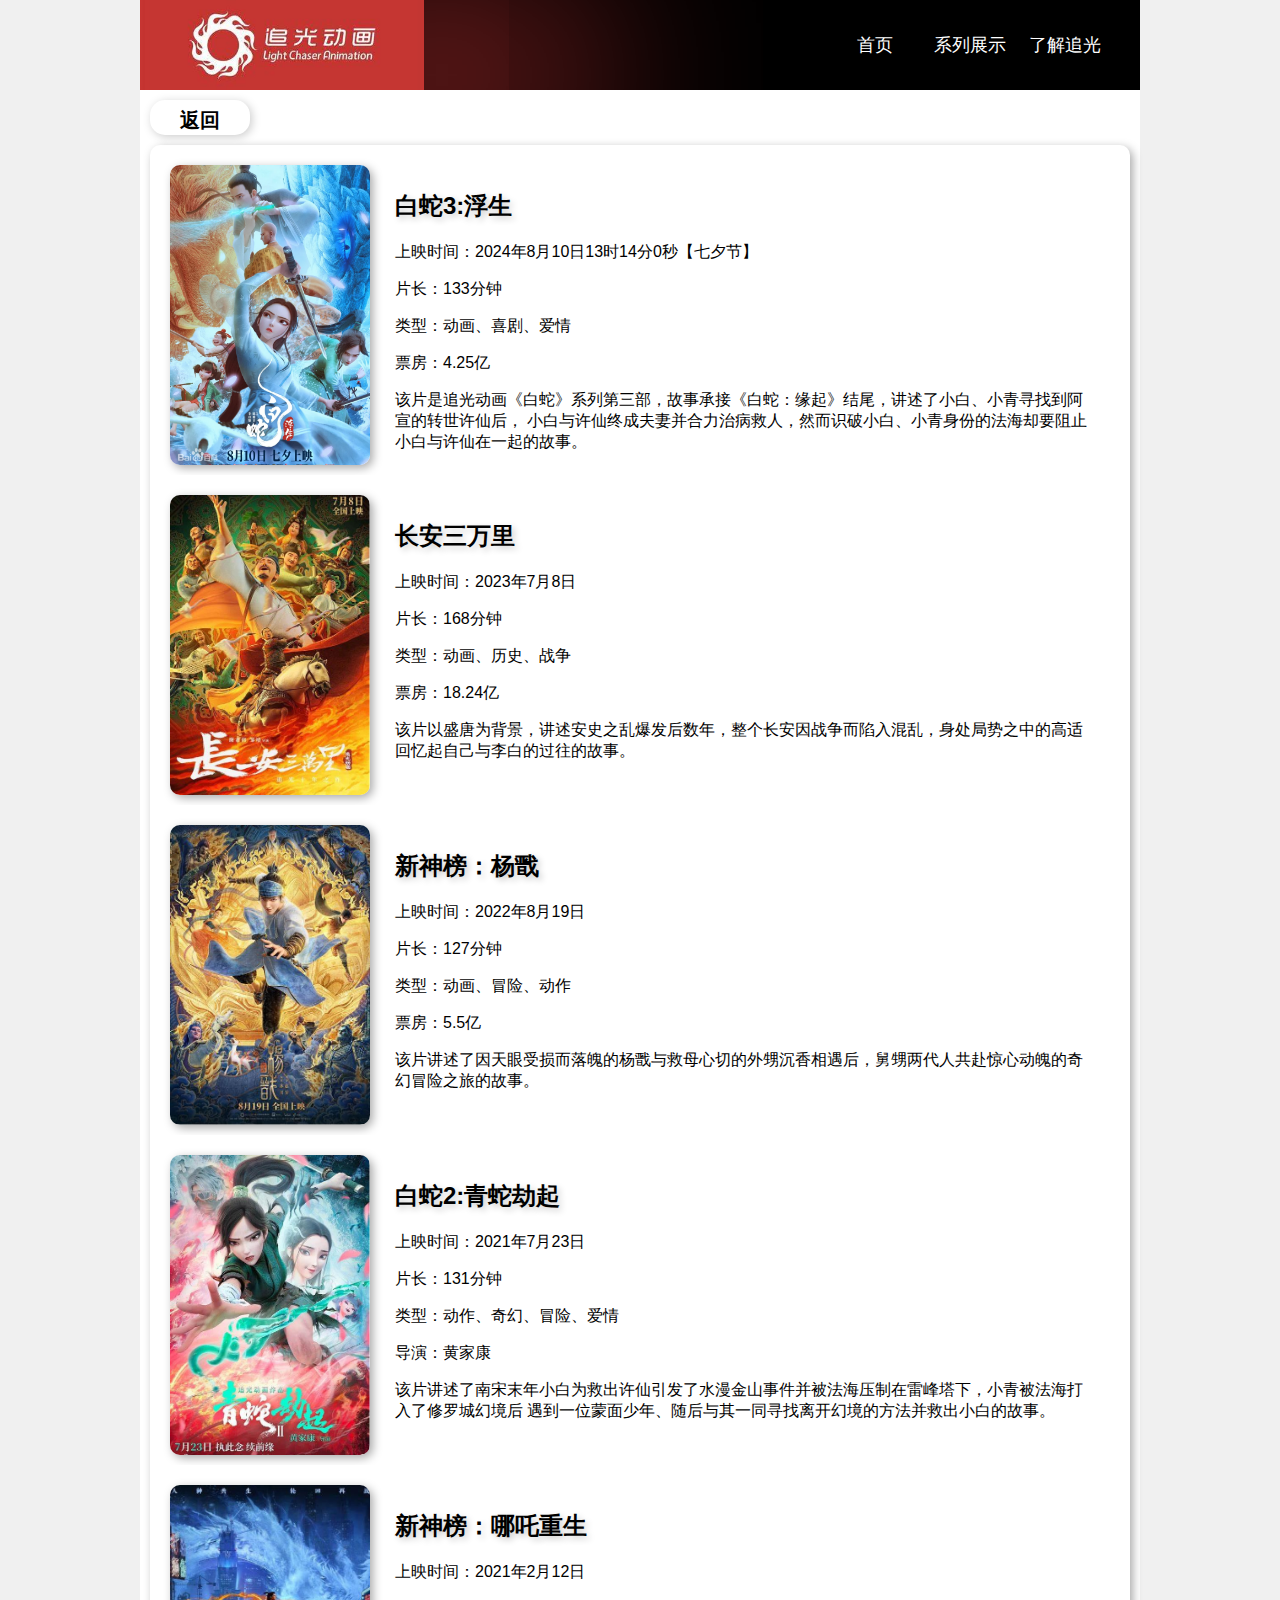
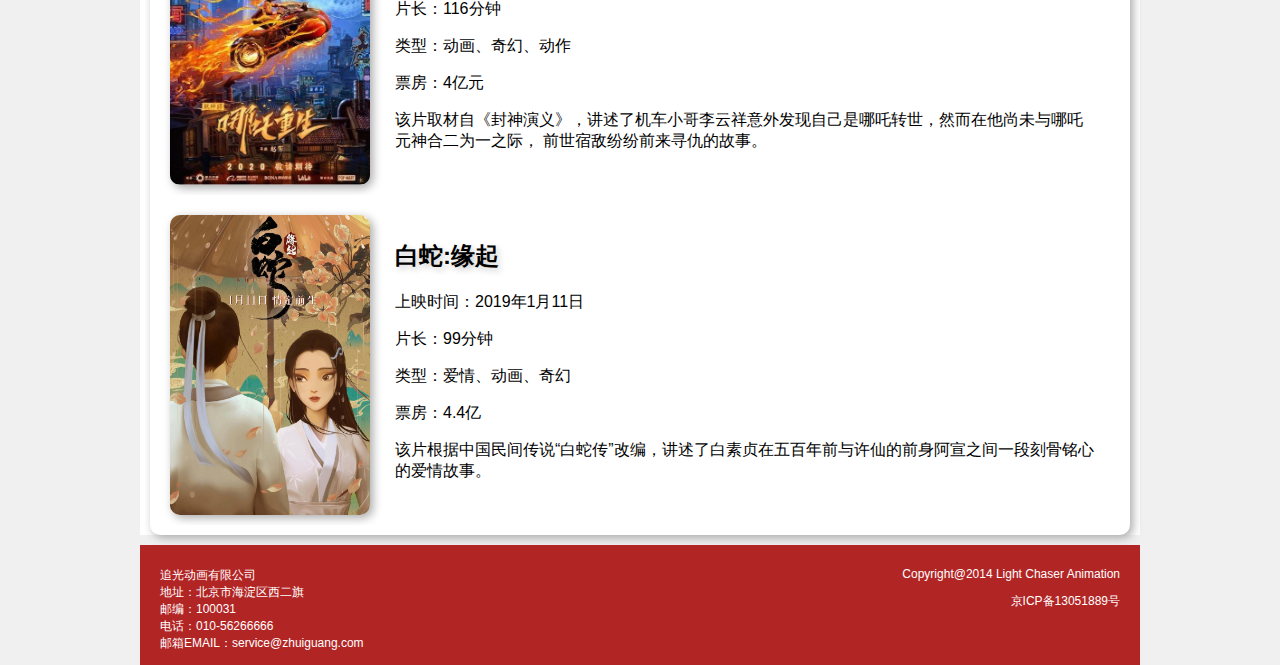
<file: movies.html>
<!DOCTYPE html>
<html lang="en">
<head>
    <meta charset="UTF-8">
    <meta name="viewport" content="width=device-width, initial-scale=1.0">
    <title>电影展示</title>
    <link rel="stylesheet" href="css\movies.css">
    <link rel="stylesheet" href="css\index_header.css">
    <link rel="stylesheet" href="css\movies_content.css">
    <link rel="stylesheet" href="css\index_footer.css">
</head>
<body>
    <div id="header">
        <div class="logo">
            <a href="http://www.zhuiguang.com/">
                <img src="images\zg_logo1.jpg" alt="loge" title="前往官网">
            </a>
        </div>
        <div class="nav">
            <div class="nav_item">
                <a href="index.html">首页</a>
            </div>
            <div class="nav_item">
                <a href="series.html">系列展示</a>
            </div>
            <div class="nav_item">
                <a href="aboutus.html">了解追光</a>
            </div>
        </div>
    </div>
    <div id="content">
        <div class="backward">
            <a href="index.html">
                <p>返回</p>
            </a>
        </div>
        <div class="movies_list">
            <a href="movie_baishe3.html">
                <div class="movies_list_item">
                    <div class="movie_pic">
                        <img src="images\baishe3-1.png" alt="白蛇3:浮生">
                    </div>
                    <div class="movie_info">
                        <h2>白蛇3:浮生</h2>
                        <p>
                            上映时间：2024年8月10日13时14分0秒【七夕节】
                        </p>
                        <p>
                            片长：133分钟
                        </p>
                        <p>
                            类型：动画、喜剧、爱情
                        </p>
                        <p>
                            票房：4.25亿
                        </p>
                        <p>
                            该片是追光动画《白蛇》系列第三部，故事承接《白蛇：缘起》结尾，讲述了小白、小青寻找到阿宣的转世许仙后，
                            小白与许仙终成夫妻并合力治病救人，然而识破小白、小青身份的法海却要阻止小白与许仙在一起的故事。
                        </p>
                    </div>
                </div>
            </a>
            <a href="movie_baishe3.html">
            <div class="movies_list_item">
                    <div class="movie_pic">
                        <img src="images\changan-1(1).jpg" alt="长安三万里">
                    </div>
                    <div class="movie_info">
                        <h2>长安三万里</h2>
                        <p>
                            上映时间：2023年7月8日
                        </p>
                        <p>
                            片长：168分钟
                        </p>
                        <p>
                            类型：动画、历史、战争
                        </p>
                        <p>
                            票房：18.24亿
                        </p>
                        <p>
                            该片以盛唐为背景，讲述安史之乱爆发后数年，整个长安因战争而陷入混乱，身处局势之中的高适回忆起自己与李白的过往的故事。
                        </p>
                    </div>
                </div>
            </a>
            <a href="movie_baishe3.html">
                <div class="movies_list_item">
                    <div class="movie_pic">
                        <img src="images\yangjian-2(1).jpg" alt="新神榜：杨戬">
                    </div>
                    <div class="movie_info">
                        <h2>新神榜：杨戬</h2>
                        <p>
                            上映时间：2022年8月19日
                        </p>
                        <p>
                            片长：127分钟
                        </p>
                        <p>
                            类型：动画、冒险、动作
                        </p>
                        <p>
                            票房：5.5亿
                        </p>
                        <p>
                            该片讲述了因天眼受损而落魄的杨戬与救母心切的外甥沉香相遇后，舅甥两代人共赴惊心动魄的奇幻冒险之旅的故事。
                        </p>
                    </div>
                </div>
            </a>
            <a href="movie_baishe2.html">
                <div class="movies_list_item">
                    <div class="movie_pic">
                        <img src="images\baishe2-2.jpg" alt="白蛇2:青蛇劫起">
                    </div>
                    <div class="movie_info">
                        <h2>白蛇2:青蛇劫起</h2>
                        <p>
                            上映时间：2021年7月23日
                        </p>
                        <p>
                            片长：131分钟
                        </p>
                        <p>
                            类型：动作、奇幻、冒险、爱情
                        </p>
                        <p>
                            导演：黄家康
                        </p>
                        <p>
                            该片讲述了南宋末年小白为救出许仙引发了水漫金山事件并被法海压制在雷峰塔下，小青被法海打入了修罗城幻境后
                            遇到一位蒙面少年、随后与其一同寻找离开幻境的方法并救出小白的故事。
                        </p>
                    </div>
                </div>
            </a>
            <a href="movie_baishe3.html">
                <div class="movies_list_item">
                    <div class="movie_pic">
                        <img src="images\nezha-1(1).jpg" alt="新神榜：哪吒重生">
                    </div>
                    <div class="movie_info">
                        <h2>新神榜：哪吒重生</h2>
                        <p>
                            上映时间：2021年2月12日
                        </p>
                        <p>
                            片长：116分钟
                        </p>
                        <p>
                            类型：动画、奇幻、动作
                        </p>
                        <p>
                            票房：4亿元
                        </p>
                        <p>
                            该片取材自《封神演义》，讲述了机车小哥李云祥意外发现自己是哪吒转世，然而在他尚未与哪吒元神合二为一之际，
                            前世宿敌纷纷前来寻仇的故事。
                        </p>
                    </div>
                </div>
            </a>
            <a href="movie_baishe1.html">
                <div class="movies_list_item">
                    <div class="movie_pic">
                        <img src="images\baishe1-2.jpg" alt="白蛇:缘起">
                    </div>
                    <div class="movie_info">
                        <h2>白蛇:缘起</h2>
                        <p>
                            上映时间：2019年1月11日
                        </p>
                        <p>
                            片长：99分钟
                        </p>
                        <p>
                            类型：爱情、动画、奇幻
                        </p>
                        <p>
                            票房：4.4亿
                        </p>
                        <p>
                            该片根据中国民间传说“白蛇传”改编，讲述了白素贞在五百年前与许仙的前身阿宣之间一段刻骨铭心的爱情故事。
                        </p>
                    </div>
                </div>
            </a>
        </div>
    </div>
    <div id="footer">
        <div class="firm_info">
            <p>
                追光动画有限公司<br>
                地址：北京市海淀区西二旗<br>
                邮编：100031<br>
                电话：010-56266666<br>
                邮箱EMAIL：service@zhuiguang.com<br>
            </p>
        </div>
        <div class="webpage_info">
            <p>Copyright@2014 Light Chaser Animation</p>
            <p>京ICP备13051889号</p>
        </div>
    </div>
</body>
</html>
</file>
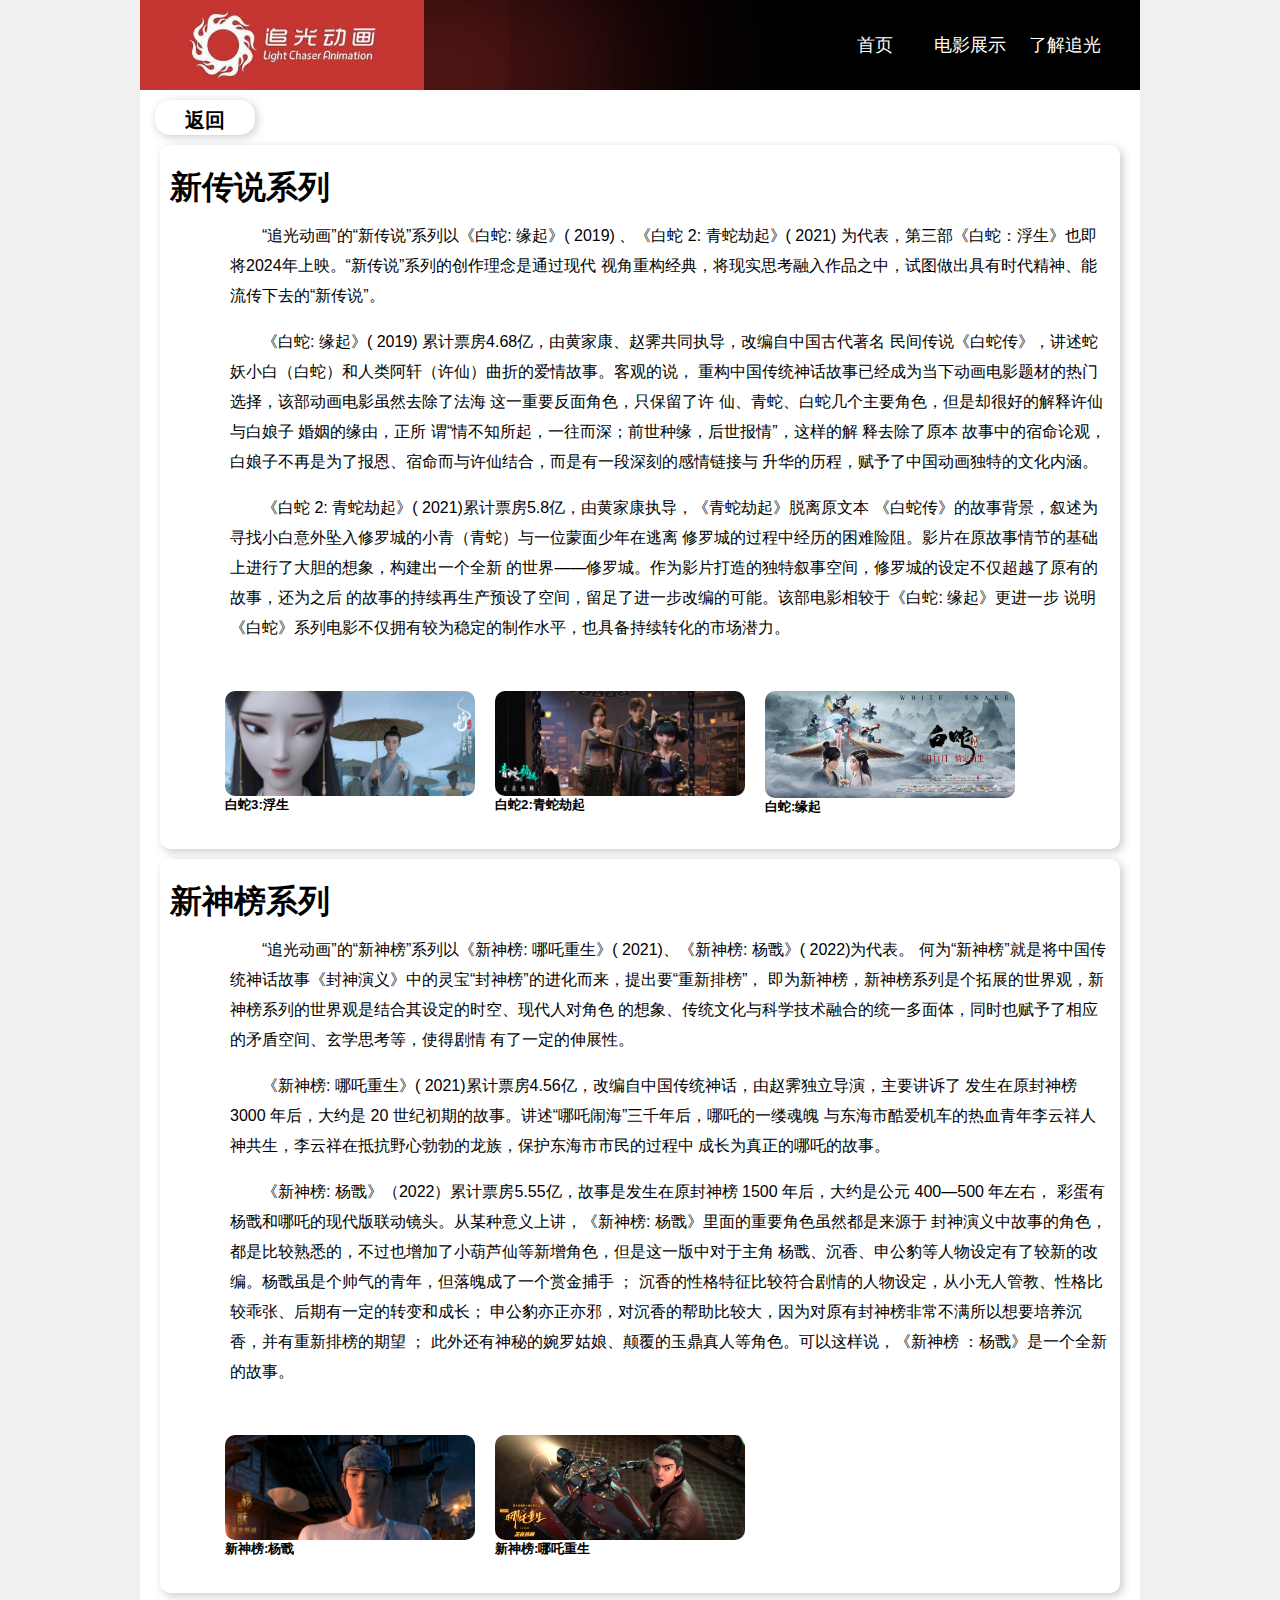
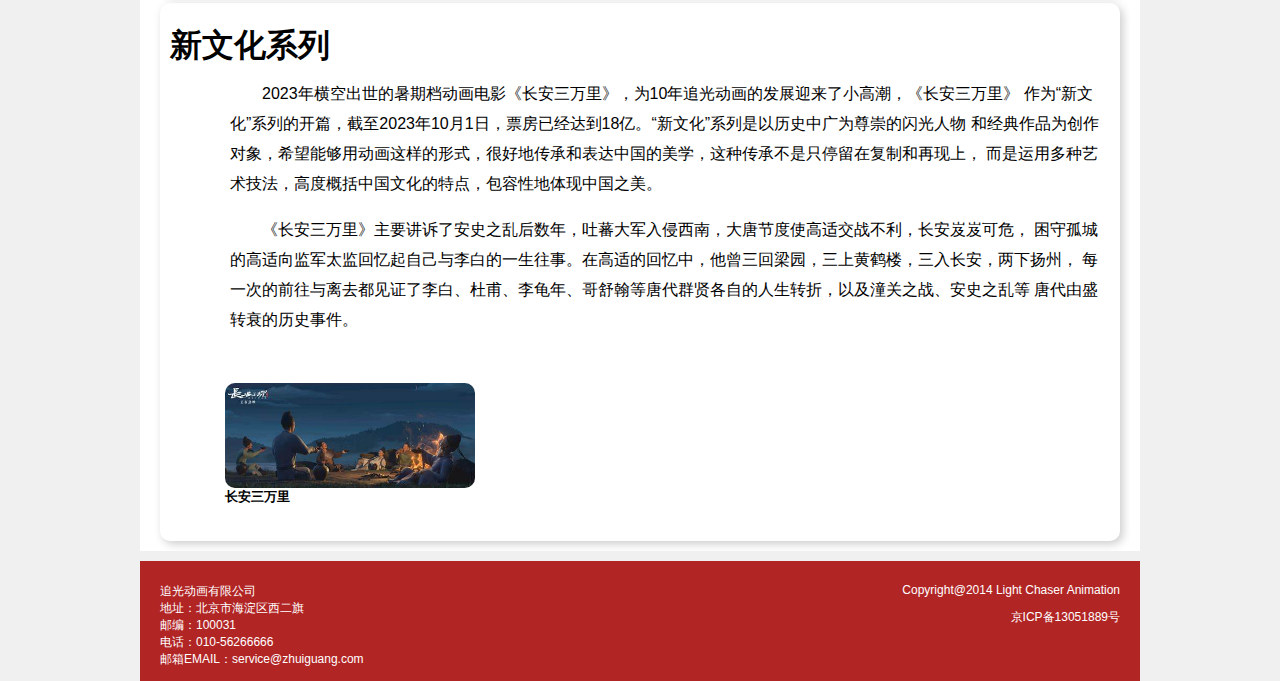
<file: series.html>
<!DOCTYPE html>
<html lang="en">
<head>
    <meta charset="UTF-8">
    <meta name="viewport" content="width=device-width, initial-scale=1.0">
    <title>系列展示</title>
    <link rel="stylesheet" href="css\series.css">
    <link rel="stylesheet" href="css\index_header.css">
    <link rel="stylesheet" href="css\series_content.css">
    <link rel="stylesheet" href="css\index_footer.css">
</head>
<body>
    <div id="header">
        <div class="logo">
            <a href="http://www.zhuiguang.com/">
                <img src="images\zg_logo1.jpg" alt="loge" title="前往官网">
            </a>
        </div>
        <div class="nav">
            <div class="nav_item">
                <a href="index.html">首页</a>
            </div>
            <div class="nav_item">
                <a href="movies.html">电影展示</a>
            </div>
            <div class="nav_item">
                <a href="aboutus.html">了解追光</a>
            </div>
        </div>
    </div>
    <div id="content">
        <div class="backward">
            <a href="index.html">
                <p>返回</p>
            </a>
        </div>
        <div class="series_list">
            <div class="series_item">
                <div class="series_item_title" id="series1">
                    <h1>新传说系列</h1>
                </div>
                <div class="series_item_passage">
                    <p>
                        “追光动画”的“新传说”系列以《白蛇: 缘起》( 2019) 、《白蛇 2: 青蛇劫起》( 2021)
                        为代表，第三部《白蛇：浮生》也即将2024年上映。“新传说”系列的创作理念是通过现代
                        视角重构经典，将现实思考融入作品之中，试图做出具有时代精神、能流传下去的“新传说”。
                    </p>
                    <p>
                        《白蛇: 缘起》( 2019) 累计票房4.68亿，由黄家康、赵霁共同执导，改编自中国古代著名
                        民间传说《白蛇传》，讲述蛇妖小白（白蛇）和人类阿轩（许仙）曲折的爱情故事。客观的说，
                        重构中国传统神话故事已经成为当下动画电影题材的热门选择，该部动画电影虽然去除了法海
                        这一重要反面角色，只保留了许 仙、青蛇、白蛇几个主要角色，但是却很好的解释许仙与白娘子
                        婚姻的缘由，正所 谓“情不知所起，一往而深；前世种缘，后世报情”，这样的解 释去除了原本
                        故事中的宿命论观，白娘子不再是为了报恩、宿命而与许仙结合，而是有一段深刻的感情链接与
                        升华的历程，赋予了中国动画独特的文化内涵。
                    </p>
                    <p>
                        《白蛇 2: 青蛇劫起》( 2021)累计票房5.8亿，由黄家康执导，《青蛇劫起》脱离原文本
                        《白蛇传》的故事背景，叙述为寻找小白意外坠入修罗城的小青（青蛇）与一位蒙面少年在逃离
                        修罗城的过程中经历的困难险阻。影片在原故事情节的基础上进行了大胆的想象，构建出一个全新
                        的世界——修罗城。作为影片打造的独特叙事空间，修罗城的设定不仅超越了原有的故事，还为之后
                        的故事的持续再生产预设了空间，留足了进一步改编的可能。该部电影相较于《白蛇: 缘起》更进一步
                        说明《白蛇》系列电影不仅拥有较为稳定的制作水平，也具备持续转化的市场潜力。
                    </p>
                </div>
                <div class="series_item_movies">
                    <div class="series_item_movies_item">
                        <a href="movie_baishe3.html">
                            <div>
                                <img src="images\baishe3-05.jpg" alt="白蛇3:浮生">
                                <h5>白蛇3:浮生</h5>
                            </div>
                        </a>
                    </div>
                    <div class="series_item_movies_item">
                        <a href="movie_baishe2.html">
                            <div>
                                <img src="images\baishe2-02.jpg" alt="白蛇2:青蛇劫起">
                                <h5>白蛇2:青蛇劫起</h5>
                            </div>
                        </a>
                    </div>
                    <div class="series_item_movies_item">
                        <a href="movie_baishe1.html">
                            <div>
                                <img src="images\baishe1-4.jpg" alt="白蛇:缘起">
                                <h5>白蛇:缘起</h5>
                            </div>
                        </a>
                    </div>
                </div>
            </div>
            <div class="series_item">
                <div class="series_item_title" id="series2">
                    <h1>新神榜系列</h1>
                </div>
                <div class="series_item_passage">
                    <p>
                        “追光动画”的“新神榜”系列以《新神榜: 哪吒重生》( 2021)、《新神榜: 杨戬》( 2022)为代表。
                        何为“新神榜”就是将中国传统神话故事《封神演义》中的灵宝“封神榜”的进化而来，提出要“重新排榜”，
                        即为新神榜，新神榜系列是个拓展的世界观，新神榜系列的世界观是结合其设定的时空、现代人对角色
                        的想象、传统文化与科学技术融合的统一多面体，同时也赋予了相应的矛盾空间、玄学思考等，使得剧情
                        有了一定的伸展性。
                    </p>
                    <p>
                        《新神榜: 哪吒重生》( 2021)累计票房4.56亿，改编自中国传统神话，由赵霁独立导演，主要讲诉了
                        发生在原封神榜3000 年后，大约是 20 世纪初期的故事。讲述“哪吒闹海”三千年后，哪吒的一缕魂魄
                        与东海市酷爱机车的热血青年李云祥人神共生，李云祥在抵抗野心勃勃的龙族，保护东海市市民的过程中
                        成长为真正的哪吒的故事。
                    </p>
                    <p>
                        《新神榜: 杨戬》（2022）累计票房5.55亿，故事是发生在原封神榜 1500 年后，大约是公元 400—500 年左右，
                        彩蛋有杨戬和哪吒的现代版联动镜头。从某种意义上讲，《新神榜: 杨戬》里面的重要角色虽然都是来源于
                        封神演义中故事的角色，都是比较熟悉的，不过也增加了小葫芦仙等新增角色，但是这一版中对于主角
                        杨戬、沉香、申公豹等人物设定有了较新的改编。杨戬虽是个帅气的青年，但落魄成了一个赏金捕手 ；
                        沉香的性格特征比较符合剧情的人物设定，从小无人管教、性格比较乖张、后期有一定的转变和成长；
                        申公豹亦正亦邪，对沉香的帮助比较大，因为对原有封神榜非常不满所以想要培养沉香，并有重新排榜的期望 ；
                        此外还有神秘的婉罗姑娘、颠覆的玉鼎真人等角色。可以这样说，《新神榜 ：杨戬》是一个全新的故事。<br>
                    </p>
                </div>
                <div class="series_item_movies">
                    <div class="series_item_movies_item">
                        <a href="movie_baishe3.html">
                            <div>
                                <img src="images\yangjian-01.png" alt="新神榜:杨戬">
                                <h5>新神榜:杨戬</h5>
                            </div>
                        </a>
                    </div>
                    <div class="series_item_movies_item">
                        <a href="movie_baishe3.html">
                            <div>
                                <img src="images\nezha-05.jpg" alt="新神榜:哪吒重生">
                                <h5>新神榜:哪吒重生</h5>
                            </div>
                        </a>
                    </div>
                </div>
            </div>
            <div class="series_item">
                <div class="series_item_title" id="series3">
                    <h1>新文化系列</h1>
                </div>
                <div class="series_item_passage">
                    <p>
                        2023年横空出世的暑期档动画电影《长安三万里》，为10年追光动画的发展迎来了小高潮，《长安三万里》
                        作为“新文化”系列的开篇，截至2023年10月1日，票房已经达到18亿。“新文化”系列是以历史中广为尊崇的闪光人物
                        和经典作品为创作对象，希望能够用动画这样的形式，很好地传承和表达中国的美学，这种传承不是只停留在复制和再现上，
                        而是运用多种艺术技法，高度概括中国文化的特点，包容性地体现中国之美。
                    </p>
                    <p>
                        《长安三万里》主要讲诉了安史之乱后数年，吐蕃大军入侵西南，大唐节度使高适交战不利，长安岌岌可危，
                        困守孤城的高适向监军太监回忆起自己与李白的一生往事。在高适的回忆中，他曾三回梁园，三上黄鹤楼，三入长安，两下扬州，
                        每一次的前往与离去都见证了李白、杜甫、李龟年、哥舒翰等唐代群贤各自的人生转折，以及潼关之战、安史之乱等
                        唐代由盛转衰的历史事件。<br>
                    </p>
                </div>
                <div class="series_item_movies">
                    <div class="series_item_movies_item">
                        <a href="movie_baishe3.html">
                            <div>
                                <img src="images\changan-05.jpg" alt="长安三万里">
                                <h5>长安三万里</h5>
                            </div>
                        </a>
                    </div>
                </div>
            </div>
        </div> 
    </div>
    <div id="footer">
        <div class="firm_info">
            <p>
                追光动画有限公司<br>
                地址：北京市海淀区西二旗<br>
                邮编：100031<br>
                电话：010-56266666<br>
                邮箱EMAIL：service@zhuiguang.com<br>
            </p>
        </div>
        <div class="webpage_info">
            <p>Copyright@2014 Light Chaser Animation</p>
            <p>京ICP备13051889号</p>
        </div>
    </div>
</body>
</html>
</file>
